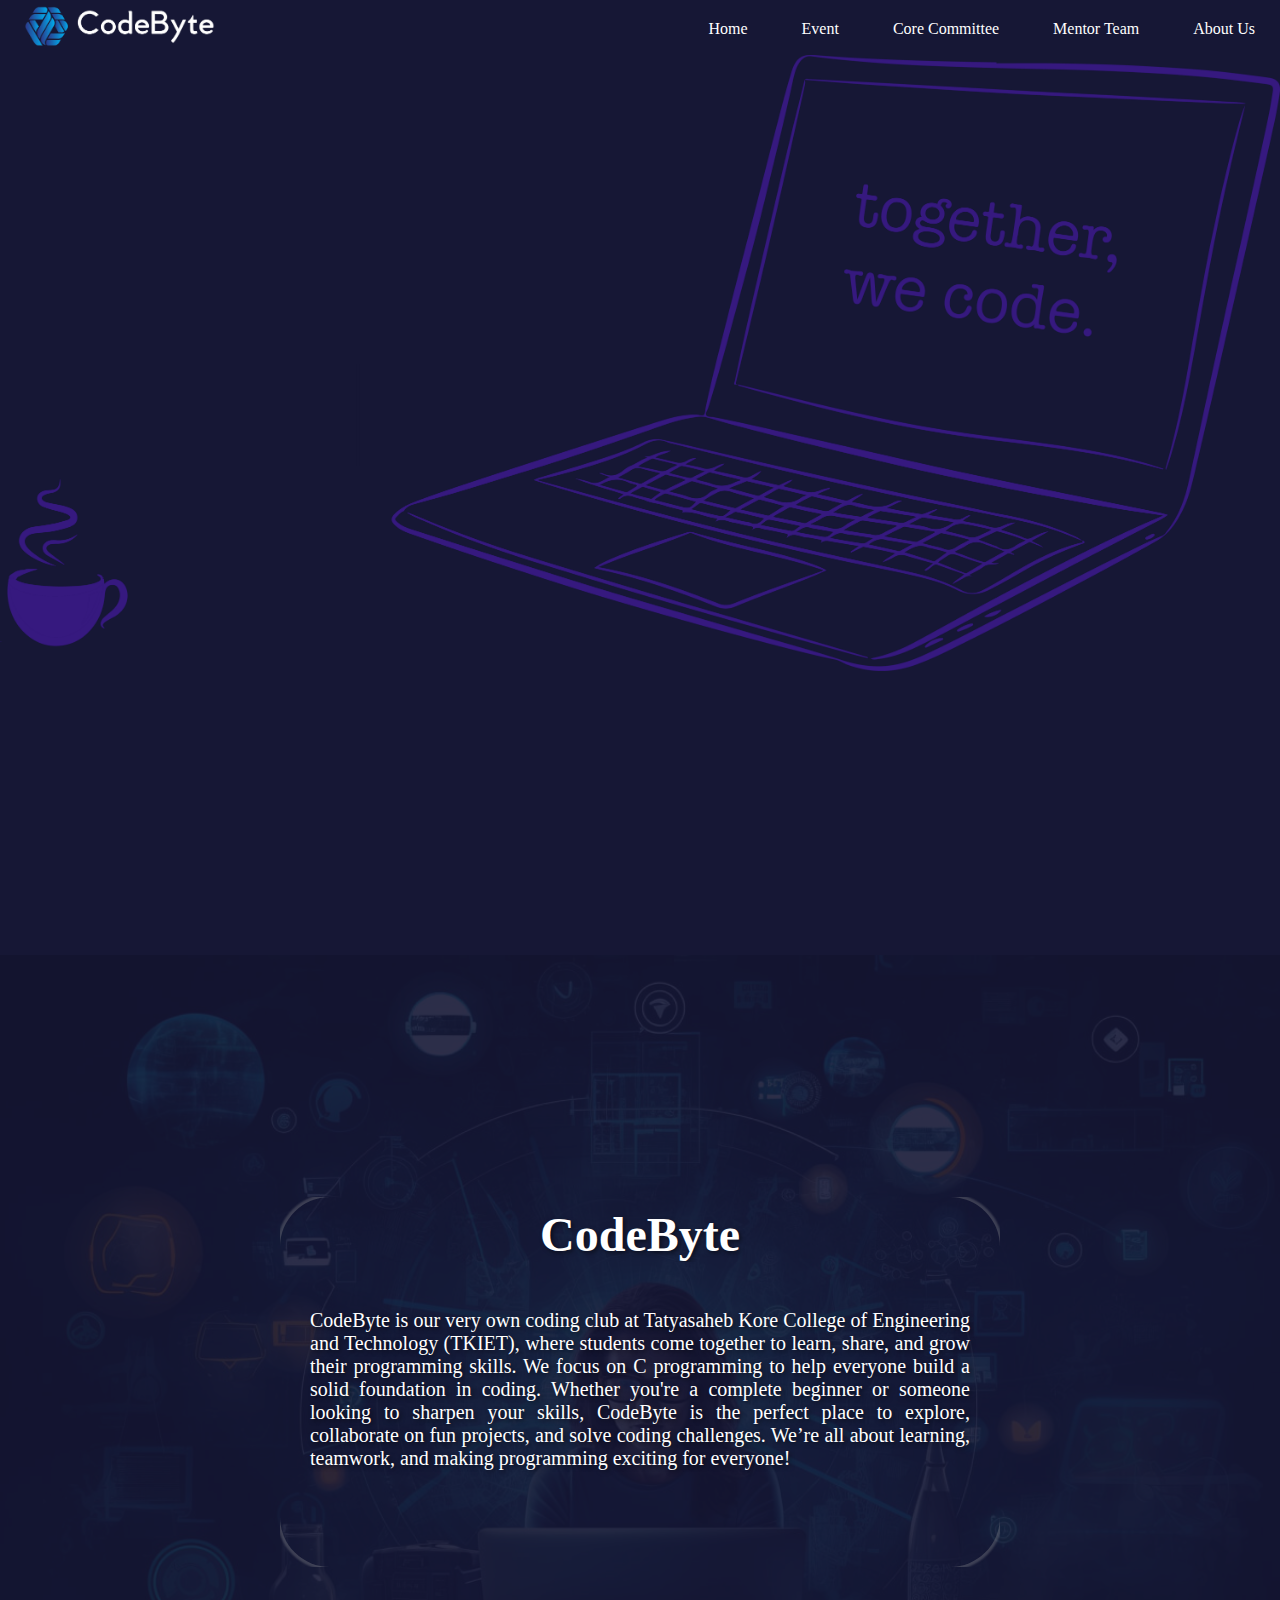
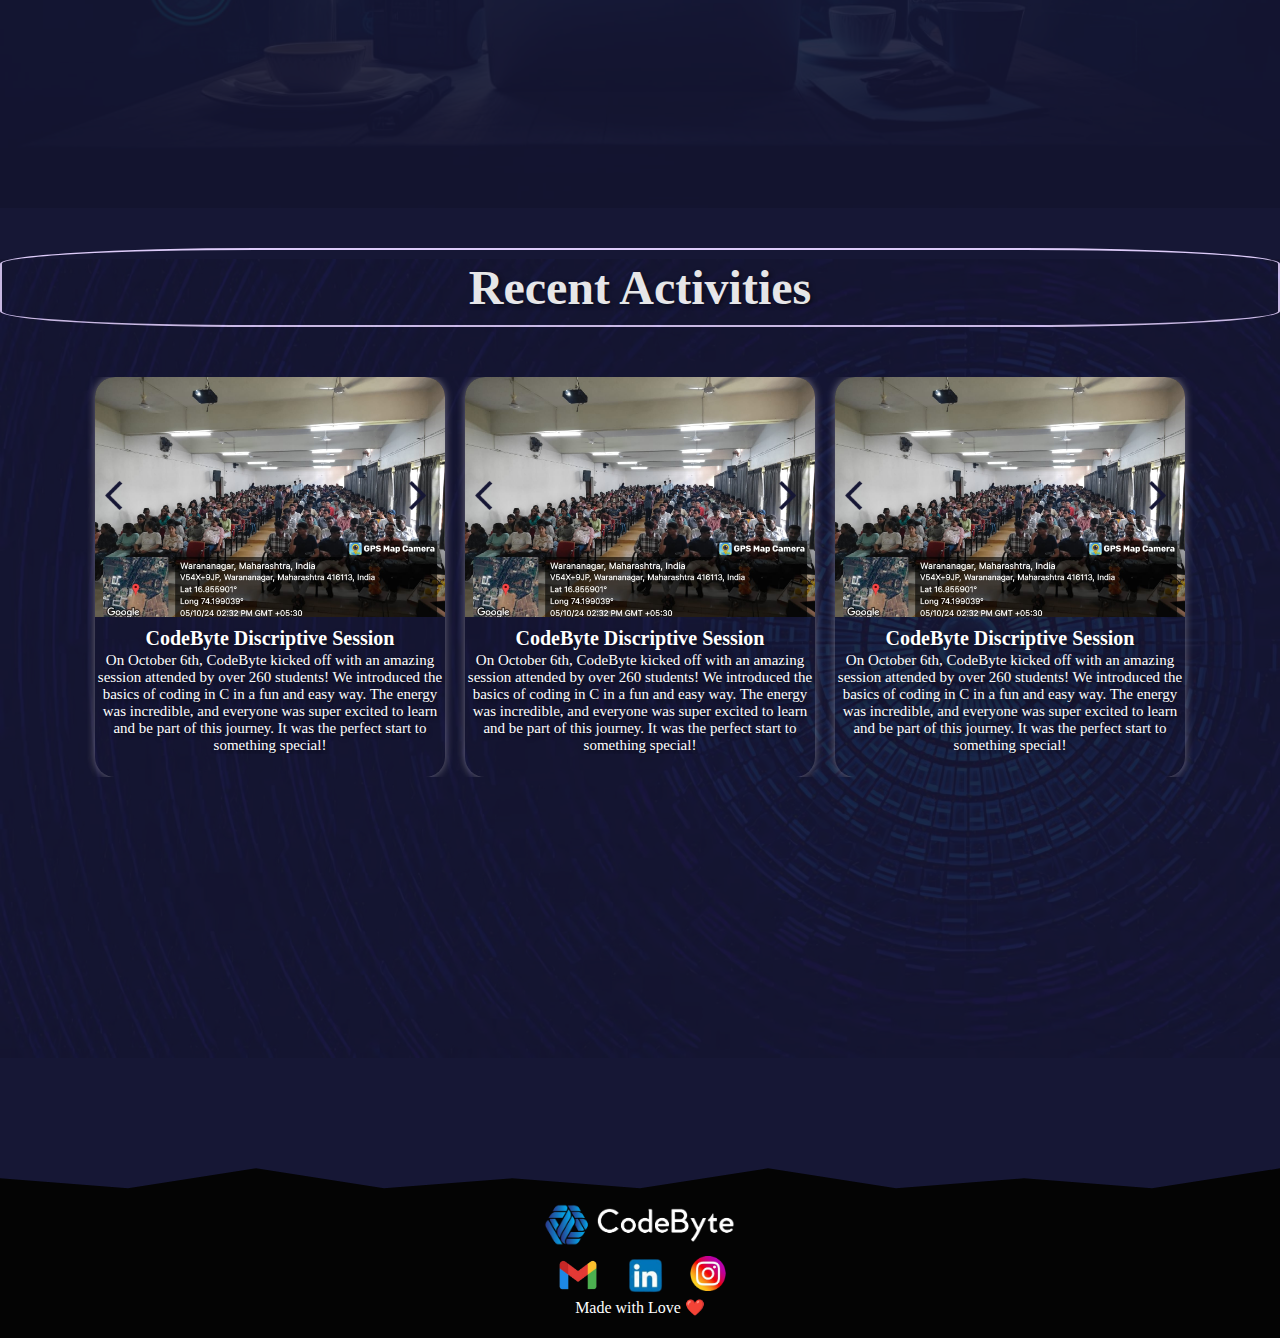
<file: index.html>
<!DOCTYPE html>
<html lang="en">

<head>
    <meta charset="UTF-8">
    <meta name="viewport" content="width=device-width, initial-scale=1.0">
    <title>Code Byte</title>
    <link rel="icon" herf="Assets/CodeByteold.png">
    <link rel="stylesheet" href="style.css">
    <link rel="stylesheet" href="https://cdnjs.cloudflare.com/ajax/libs/font-awesome/6.7.2/css/all.min.css"
        integrity="sha512-Evv84Mr4kqVGRNSgIGL/F/aIDqQb7xQ2vcrdIwxfjThSH8CSR7PBEakCr51Ck+w+/U6swU2Im1vVX0SVk9ABhg=="
        crossorigin="anonymous" referrerpolicy="no-referrer" />
    
</head>

<body>
    <header>
        <nav id="nav">
            <div class="nav">
                <div class="right">
                    <img src="./Assets/codebyte white logo.png" alt="">
                </div>
                <div class="left" id="left">
                    <ul>
                        <li><a href="index.html">Home</a></li>
                        <li><a href="event.html">Event</a></li>
                        <li><a href="CodeByte core committee.html">Core Committee</a></li>
                        <li><a href="Mentor CodeByte.html">Mentor Team</a></li>
                        <li><a href="index.html#about-us">About Us</a></li>
                    </ul>
                    
                </div>
                <div class="button" id="button" onclick="change()">
                    <button><i class="fa-solid fa-bars" style="color: #ffffff;"></i></button>
                </div>
            </div>
        </nav>
    </header>

    <main>
        <div class="block-1">
            <div class="block-1-image">
                <img src="./Assets/background-image.png" alt="image">
            </div>
            <div class="block-1-text">
                <div class="typing-container line-1 pc">Welcome to the CodeByte</div>
                <div class="typing-container line-2 pc">Coding Club, TKIET</div>
                <div class="typing-container line-1 mob">Welcome to the</div>
                <div class="typing-container line-2 mob">CodeByte</div>
                <div class="typing-container line-3 mob">Coding Club</div>
                <div class="typing-container line-4 mob">TKIET</div>
            </div>
        </div>

        <div class="block-2" id="about-us">
            <div class="block-2-image">
                <img src="./Assets/block-2-img.jpg" alt="">
            </div>
            <div class="block-2-text">
                <div class="block-2-box">
                    <h1>CodeByte</h1>
                    <br>
                    <h3>CodeByte is our very own coding club at Tatyasaheb Kore College of Engineering and Technology
                        (TKIET), where students come together to learn, share, and grow their programming skills. We
                        focus on C programming to help everyone build a solid foundation in coding. Whether you're a
                        complete beginner or someone looking to sharpen your skills, CodeByte is the perfect place to
                        explore, collaborate on fun projects, and solve coding challenges. We’re all about learning,
                        teamwork, and making programming exciting for everyone!</h3>
                </div>
            </div>

        </div>

        <div class="block-3">
            <div class="block-3-image">
                <img src="./Assets/block-3-img.jpg" alt="background image">
            </div>

            <div class="block-3-text">
                <div class="block-3-heading">
                    <h1>Recent Activities</h1>
                </div>
                <div class="box">
                    <div class="container">
                        <div class="image">
                            <div class="slider">
                                <img src="./Assets/discriptive session/1.jpg" alt="Image 1" class="slider-image">
                                <img src="./Assets/discriptive session/2.jpg" alt="Image 2" class="slider-image">
                                <img src="./Assets/discriptive session/3.jpg" alt="Image 3" class="slider-image">
                                <img src="./Assets/discriptive session/4.jpg" alt="Image 4" class="slider-image">
                                <img src="./Assets/discriptive session/5.jpg" alt="Image 5" class="slider-image">
                            </div>
                            <div class="controls">
                                <button class="prev"><img src="./Assets/back-arrow.png" alt=""></button>
                                <button class="next"><img src="./Assets/forwrd-arrow.png" alt=""></button>
                            </div>
                        </div>
                        <div class="info">
                            <h5>CodeByte Discriptive Session</h3>
                                <p>On October 6th, CodeByte kicked off with an amazing session attended by over 260
                                    students! We introduced the basics of coding in C in a fun and easy way. The energy
                                    was incredible, and everyone was super excited to learn and be part of this journey.
                                    It was the perfect start to something special!</p>
                        </div>
                    </div>
                    <div class="container">
                        <div class="image">
                            <div class="slider">
                                <img src="./Assets/discriptive session/1.jpg" alt="Image 1" class="slider-image">
                                <img src="./Assets/discriptive session/2.jpg" alt="Image 2" class="slider-image">
                                <img src="./Assets/discriptive session/3.jpg" alt="Image 3" class="slider-image">
                                <img src="./Assets/discriptive session/4.jpg" alt="Image 4" class="slider-image">
                                <img src="./Assets/discriptive session/5.jpg" alt="Image 5" class="slider-image">
                            </div>
                            <div class="controls">
                                <button class="prev"><img src="./Assets/back-arrow.png"  alt=""></button>
                                <button class="next"><img src="./Assets/forwrd-arrow.png" alt=""></button>
                            </div>
                        </div>
                        <div class="info">
                            <h5>CodeByte Discriptive Session</h3>
                                <p>On October 6th, CodeByte kicked off with an amazing session attended by over 260
                                    students! We introduced the basics of coding in C in a fun and easy way. The energy
                                    was incredible, and everyone was super excited to learn and be part of this journey.
                                    It was the perfect start to something special!</p>
                        </div>
                    </div>
                    <div class="container">
                        <div class="image">
                            <div class="slider">
                                <img src="./Assets/discriptive session/1.jpg" alt="Image 1" class="slider-image">
                                <img src="./Assets/discriptive session/2.jpg" alt="Image 2" class="slider-image">
                                <img src="./Assets/discriptive session/3.jpg" alt="Image 3" class="slider-image">
                                <img src="./Assets/discriptive session/4.jpg" alt="Image 4" class="slider-image">
                                <img src="./Assets/discriptive session/5.jpg" alt="Image 5" class="slider-image">
                            </div>
                            <div class="controls">
                                <button class="prev"><img src="./Assets/back-arrow.png" alt=""></button>
                                <button class="next"><img src="./Assets/forwrd-arrow.png" alt=""></button>
                            </div>
                        </div>
                        <div class="info">
                            <h5>CodeByte Discriptive Session</h3>
                                <p>On October 6th, CodeByte kicked off with an amazing session attended by over 260
                                    students! We introduced the basics of coding in C in a fun and easy way. The energy
                                    was incredible, and everyone was super excited to learn and be part of this journey.
                                    It was the perfect start to something special!</p>
                        </div>
                    </div>
                </div>
            </div>
        </div>
    </main>

    <footer>
        <div class="footer wavy-border">
            <div class="footer-img">
                <img src="./Assets/codebyte white logo.png" alt="">
            </div>
            <div class="connects">
                <ul>
                    <li><a href=""><img src="./Assets/gmail-logo.png" alt="" style="width: 60px; padding-top: 7px;"></a></li>
                    <li><a href=""><img src="./Assets/linkdln-logo.jpeg" alt="" style="width: 75px;"></a></li>
                    <li><a href=""><img src="./Assets/insta-logo.jpeg" alt="" style="width: 50px; padding-top: 18px;"></a></li>
                </ul>
            </div>
            <div class="end"><div>Made with Love ❤️</div></div>
        </div>
    </footer>

    <script src="app.js"></script>
</body>

</html>
</file>
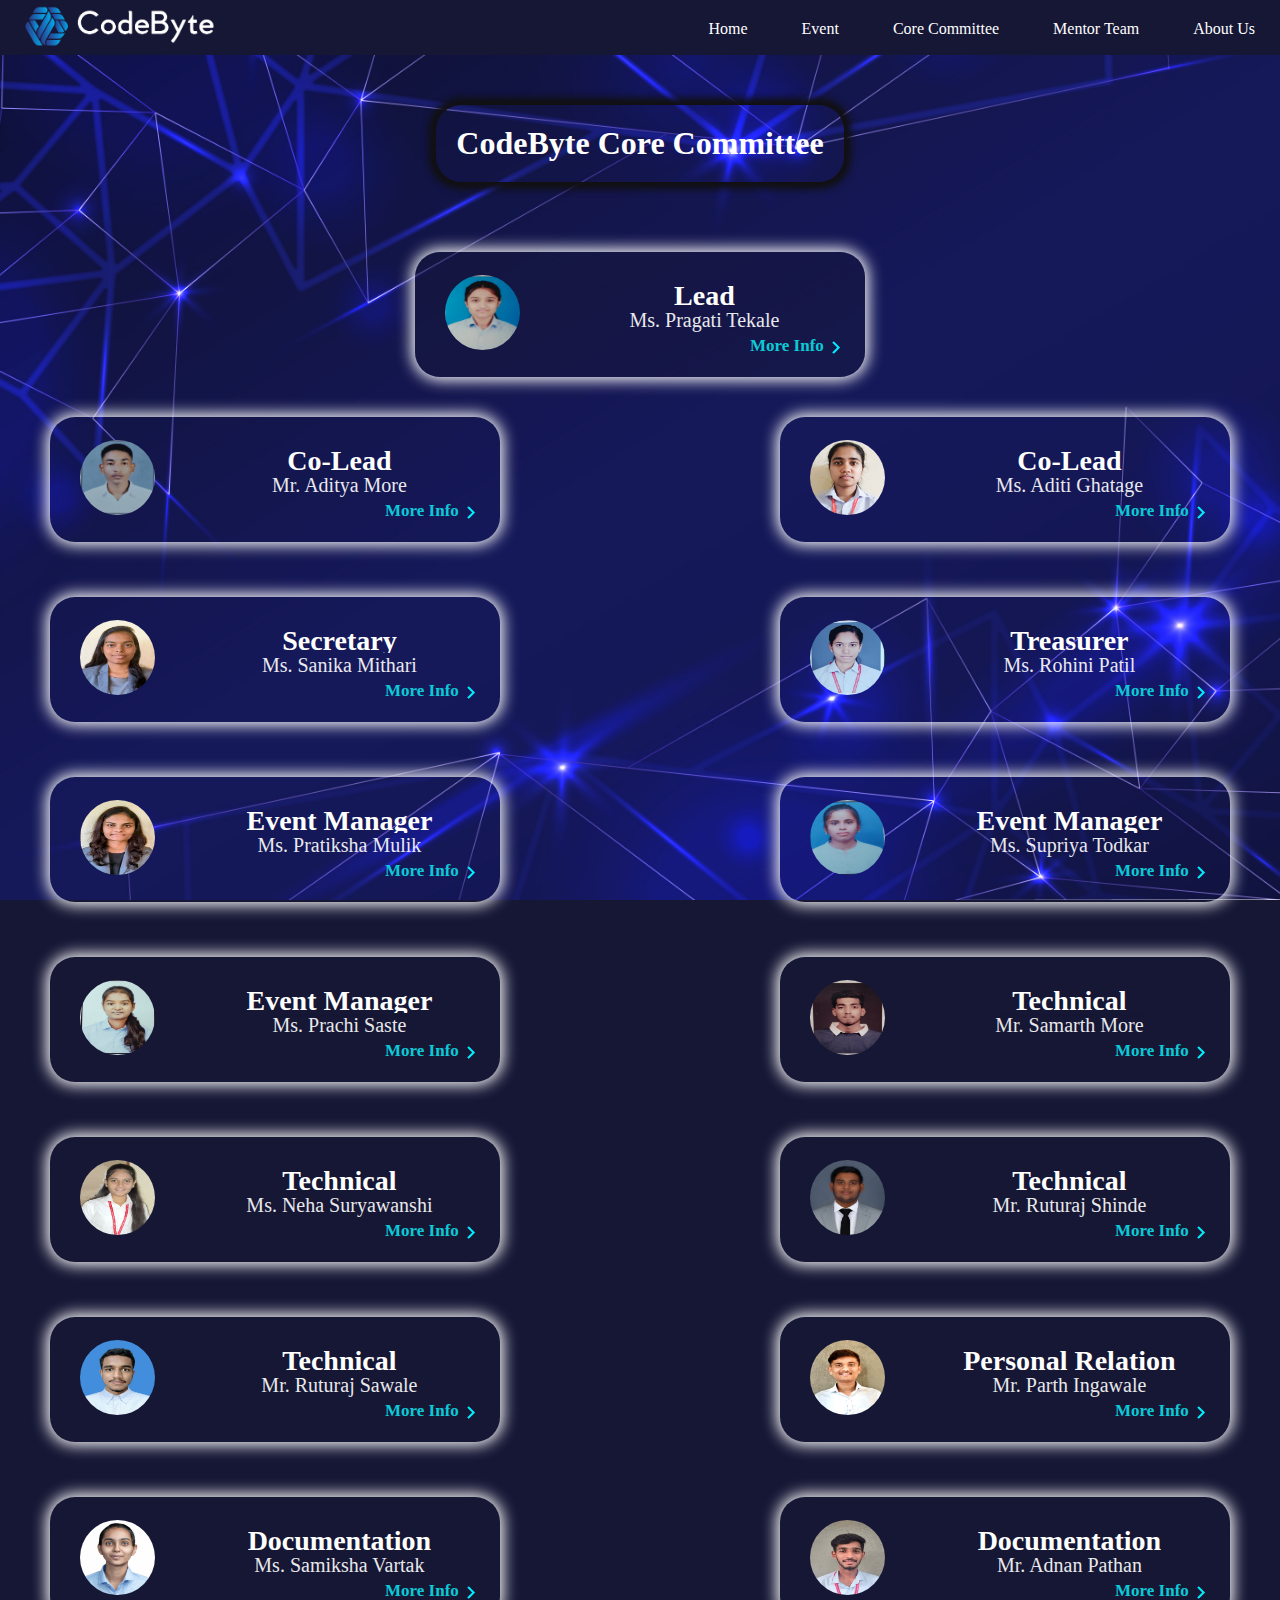
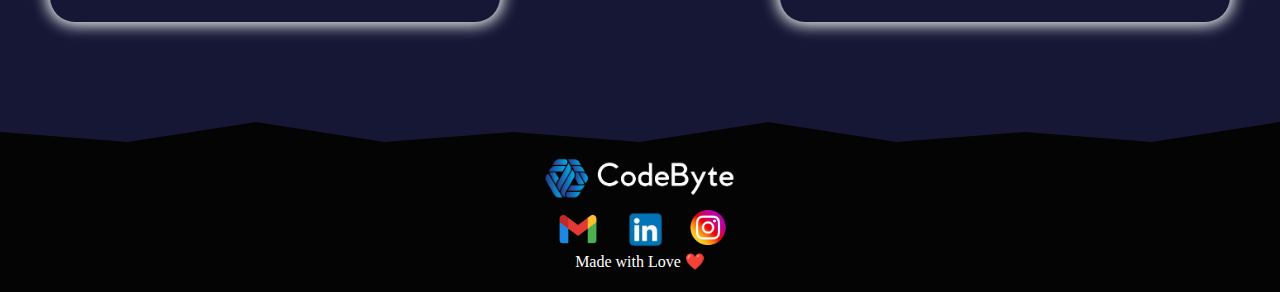
<file: CodeByte core committee.html>
<!DOCTYPE html>
<html lang="en">

<head>
    <meta charset="UTF-8">
    <meta name="viewport" content="width=device-width, initial-scale=1.0">
    <title>Members</title>
    <link rel="stylesheet" href="members.css">
    <link rel="stylesheet" href="https://cdnjs.cloudflare.com/ajax/libs/font-awesome/6.7.2/css/all.min.css" integrity="sha512-Evv84Mr4kqVGRNSgIGL/F/aIDqQb7xQ2vcrdIwxfjThSH8CSR7PBEakCr51Ck+w+/U6swU2Im1vVX0SVk9ABhg==" crossorigin="anonymous" referrerpolicy="no-referrer" />
</head>

<body>
    <div class="content">
        <header>
            <nav id="nav">
                <div class="nav">
                    <div class="right">
                        <img src="./Assets/codebyte white logo.png" alt="">
                    </div>
                    <div class="left" id="left">
                        <ul>
                            <li><a href="index.html">Home</a></li>
                            <li><a href="event.html">Event</a></li>
                            <li><a href="CodeByte core committee.html">Core Committee</a></li>
                            <li><a href="Mentor CodeByte.html">Mentor Team</a></li>
                            <li><a href="index.html#about-us">About Us</a></li>
                        </ul>
                        
                    </div>
                    <div class="button" id="button" onclick="change()">
                        <button><i class="fa-solid fa-bars" style="color: #ffffff;"></i></button>
                    </div>
                </div>
            </nav>
        </header>

        <main>
            <div class="heading">
                <h1>CodeByte Core Committee</h1>
            </div>
            <div class="box-1">
                <div class="box">
                    <div class="photo">
                        <img src="./Assets/core comittee/pragati_tekale.jpg"
                            alt="">
                    </div>
                    <div class="info">
                        <div class="sub-info">
                            <h3>Lead</h3>
                            <p>Ms. Pragati Tekale</p>
                        </div>
                        <div class="more-info">
                            <p><a href="https://www.linkedin.com/in/pragati-tekale-226481330">More Info</a></p>
                            <a href="https://www.linkedin.com/in/pragati-tekale-226481330"><img src="./Assets/sky right arrow.png" alt=""></a>
                        </div>
                    </div>
                </div>
            </div>

            <div class="container">
                <div class="box-2">
                    <div class="photo">
                        <img src="./Assets/core comittee/ADITYA_MORE.jpg"
                            alt="">
                    </div>
                    <div class="info">
                        <div class="sub-info">
                        <h3>Co-Lead</h3>
                        <p>Mr. Aditya More</p>
                    </div>
                        <div class="more-info">
                            <a href="https://www.linkedin.com/in/aditya-more-45420934a"><p>More Info</p></a>
                            <a href="https://www.linkedin.com/in/aditya-more-45420934a"><img src="./Assets/sky right arrow.png" alt=""></a>
                        </div>
                    </div>
                </div>

                <div class="box-2">
                    <div class="photo">
                        <img src="./Assets/core comittee/aditi_ghatage.png"
                            alt="">
                    </div>
                    <div class="info">
                        <div class="sub-info">
                        <h3>Co-Lead</h3>
                        <p>Ms. Aditi Ghatage</p>
                    </div>
                        <div class="more-info">
                            <a href="https://www.linkedin.com/in/aditi-ghatage-71268b34a"><p>More Info</p></a>
                            <a href="https://www.linkedin.com/in/aditi-ghatage-71268b34a"><img src="./Assets/sky right arrow.png" alt=""></a>
                        </div>
                    </div>
                </div>

                <div class="box-2">
                    <div class="photo">
                        <img src="./Assets/core comittee/sanika_maithari.jpg"
                            alt="">
                    </div>
                    <div class="info">
                        <div class="sub-info">
                        <h3>Secretary</h3>
                        <p>Ms. Sanika Mithari </p>
                    </div>
                        <div class="more-info">
                            <a href="https://www.linkedin.com/in/sanika-mithari-02838b331"><p>More Info</p></a>
                            <a href="https://www.linkedin.com/in/sanika-mithari-02838b331"><img src="./Assets/sky right arrow.png" alt=""></a>
                        </div>
                    </div>
                </div>

                <div class="box-2">
                    <div class="photo">
                        <img src="./Assets/core comittee/rohini_patil.jpg"
                            alt="">
                    </div>
                    <div class="info">
                        <div class="sub-info">
                        <h3>Treasurer</h3>
                        <p>Ms. Rohini Patil</p>
                    </div>
                        <div class="more-info">
                            <a href="https://in.linkedin.com/in/rohini-patil-26967634a"><p>More Info</p></a>
                            <a href="https://in.linkedin.com/in/rohini-patil-26967634a"><img src="./Assets/sky right arrow.png" alt=""></a>
                        </div>
                    </div>
                </div>

                <div class="box-2">
                    <div class="photo">
                        <img src="./Assets/core comittee/pratiksha_mulik.jpg"
                            alt="">
                    </div>
                    <div class="info">
                        <div class="sub-info">
                        <h3>Event Manager</h3>
                        <p>Ms. Pratiksha Mulik</p>
                    </div>
                        <div class="more-info">
                            <a href="https://www.linkedin.com/in/pratiksha-mulik-781a12332"><p>More Info</p></a>
                            <a href="https://www.linkedin.com/in/pratiksha-mulik-781a12332"><img src="./Assets/sky right arrow.png" alt=""></a>
                        </div>
                    </div>
                </div>

                <div class="box-2">
                    <div class="photo">
                        <img src="./Assets/core comittee/supriya_todkar.jpg"
                            alt="">
                    </div>
                    <div class="info">
                        <div class="sub-info">
                        <h3>Event Manager</h3>
                        <p>Ms. Supriya Todkar</p>
                    </div>
                        <div class="more-info">
                            <a href="https://www.linkedin.com/in/supriya-todkar-7b38a034a"><p>More Info</p></a>
                            <a href="https://www.linkedin.com/in/supriya-todkar-7b38a034a"><img src="./Assets/sky right arrow.png" alt=""></a>
                        </div>
                    </div>
                </div>
                <div class="box-2">
                    <div class="photo">
                        <img src="./Assets/core comittee/prachi_saste.jpg"
                            alt="">
                    </div>
                    <div class="info">
                        <div class="sub-info">
                        <h3>Event Manager</h3>
                        <p>Ms. Prachi Saste</p>
                    </div>
                        <div class="more-info">
                            <a href="https://www.linkedin.com/in/prachi-saste-9a717334a"><p>More Info</p></a>
                            <a href="https://www.linkedin.com/in/prachi-saste-9a717334a"><img src="./Assets/sky right arrow.png" alt=""></a>
                        </div>
                    </div>
                </div>

                <div class="box-2">
                    <div class="photo">
                        <img src="./Assets/core comittee/samartha_more.jpg"
                            alt="">
                    </div>
                    <div class="info">
                        <div class="sub-info">
                        <h3>Technical</h3>
                        <p>Mr. Samarth More</p>
                    </div>
                        <div class="more-info">
                            <a href="https://www.linkedin.com/in/samarth-more-57a65b33b"><p>More Info</p></a>
                            <a href="https://www.linkedin.com/in/samarth-more-57a65b33b"><img src="./Assets/sky right arrow.png" alt=""></a>
                        </div>
                    </div>
                </div>

                <div class="box-2">
                    <div class="photo">
                        <img src="./Assets/core comittee/neha_suryawanshi.jpg"
                            alt="">
                    </div>
                    <div class="info">
                        <div class="sub-info">
                        <h3>Technical</h3>
                        <p>Ms. Neha Suryawanshi</p>
                    </div>
                        <div class="more-info">
                            <a href="https://www.linkedin.com/in/neha-suryawanshi-09799b34a"><p>More Info</p></a>
                            <a href="https://www.linkedin.com/in/neha-suryawanshi-09799b34a"><img src="./Assets/sky right arrow.png" alt=""></a>
                        </div>
                    </div>
                </div>

                <div class="box-2">
                    <div class="photo">
                        <img src="./Assets/core comittee/ruturaj_shinde.jpg"
                            alt="">
                    </div>
                    <div class="info">
                        <div class="sub-info">
                        <h3>Technical</h3>
                        <p>Mr. Ruturaj Shinde</p>
                    </div>
                        <div class="more-info">
                            <a href="https://www.linkedin.com/in/ruturaj-shinde-96361133b"><p>More Info</p></a>
                            <a href="https://www.linkedin.com/in/ruturaj-shinde-96361133b"><img src="./Assets/sky right arrow.png" alt=""></a>
                        </div>
                    </div>
                </div>

                <div class="box-2">
                    <div class="photo">
                        <img src="./Assets/core comittee/ruturaj_sawale.jpg"
                            alt="">
                    </div>
                    <div class="info">
                        <div class="sub-info">
                        <h3>Technical</h3>
                        <p>Mr. Ruturaj Sawale</p>
                    </div>
                        <div class="more-info">
                            <a href="https://www.linkedin.com/in/ruturaj-sawale-a2967a33b"><p>More Info</p></a>
                            <a href="https://www.linkedin.com/in/ruturaj-sawale-a2967a33b"><img src="./Assets/sky right arrow.png" alt=""></a>
                        </div>
                    </div>
                </div>

                <div class="box-2">
                    <div class="photo">
                        <img src="./Assets/core comittee/parth_ingwale.JPG"
                            alt="">
                    </div>
                    <div class="info">
                        <div class="sub-info">
                        <h3>Personal Relation</h3>
                        <p>Mr. Parth Ingawale</p>
                    </div>
                        <div class="more-info">
                            <a href="https://www.linkedin.com/in/parth-ingawale-736527337"><p>More Info</p></a>
                            <a href="https://www.linkedin.com/in/parth-ingawale-736527337"><img src="./Assets/sky right arrow.png" alt=""></a>
                        </div>
                    </div>
                </div>

                <div class="box-2">
                    <div class="photo">
                        <img src="./Assets/core comittee/sammeksha_vartak.jpg"
                            alt="">
                    </div>
                    <div class="info">
                        <div class="sub-info">
                        <h3>Documentation</h3>
                        <p>Ms. Samiksha Vartak</p>
                    </div>
                        <div class="more-info">
                            <a href="https://www.linkedin.com/in/samiksha-vartak-121245330"><p>More Info</p></a>
                            <a href="https://www.linkedin.com/in/samiksha-vartak-121245330"><img src="./Assets/sky right arrow.png" alt=""></a>
                        </div>
                    </div>
                </div>

                <div class="box-2">
                    <div class="photo">
                        <img src="./Assets/core comittee/adnan_pathan.jpg"
                            alt="">
                    </div>
                    <div class="info">
                        <div class="sub-info">
                        <h3>Documentation</h3>
                        <p>Mr. Adnan Pathan</p>
                    </div>
                        <div class="more-info">
                            <a href="https://www.linkedin.com/in/adnan-patan-15118a340"><p>More Info</p></a>
                            <a href="https://www.linkedin.com/in/adnan-patan-15118a340"><img src="./Assets/sky right arrow.png" alt=""></a>
                        </div>
                    </div>
                </div>
            </div>

        </main>

        <footer>
            <div class="footer wavy-border">
                <div class="footer-img">
                    <img src="./Assets/codebyte white logo.png" alt="">
                </div>
                <div class="connects">
                    <ul>
                        <li><a href=""><img src="./Assets/gmail-logo.png" alt="" style="width: 60px; padding-top: 7px;"></a></li>
                        <li><a href=""><img src="./Assets/linkdln-logo.jpeg" alt="" style="width: 75px;"></a></li>
                        <li><a href=""><img src="./Assets/insta-logo.jpeg" alt="" style="width: 50px; padding-top: 18px;"></a></li>
                    </ul>
                </div>
                <div class="end"><div>Made with Love ❤️</div></div>
            </div>
        </footer>
    </div>
    <script src="app.js"></script>
</body>
</file>
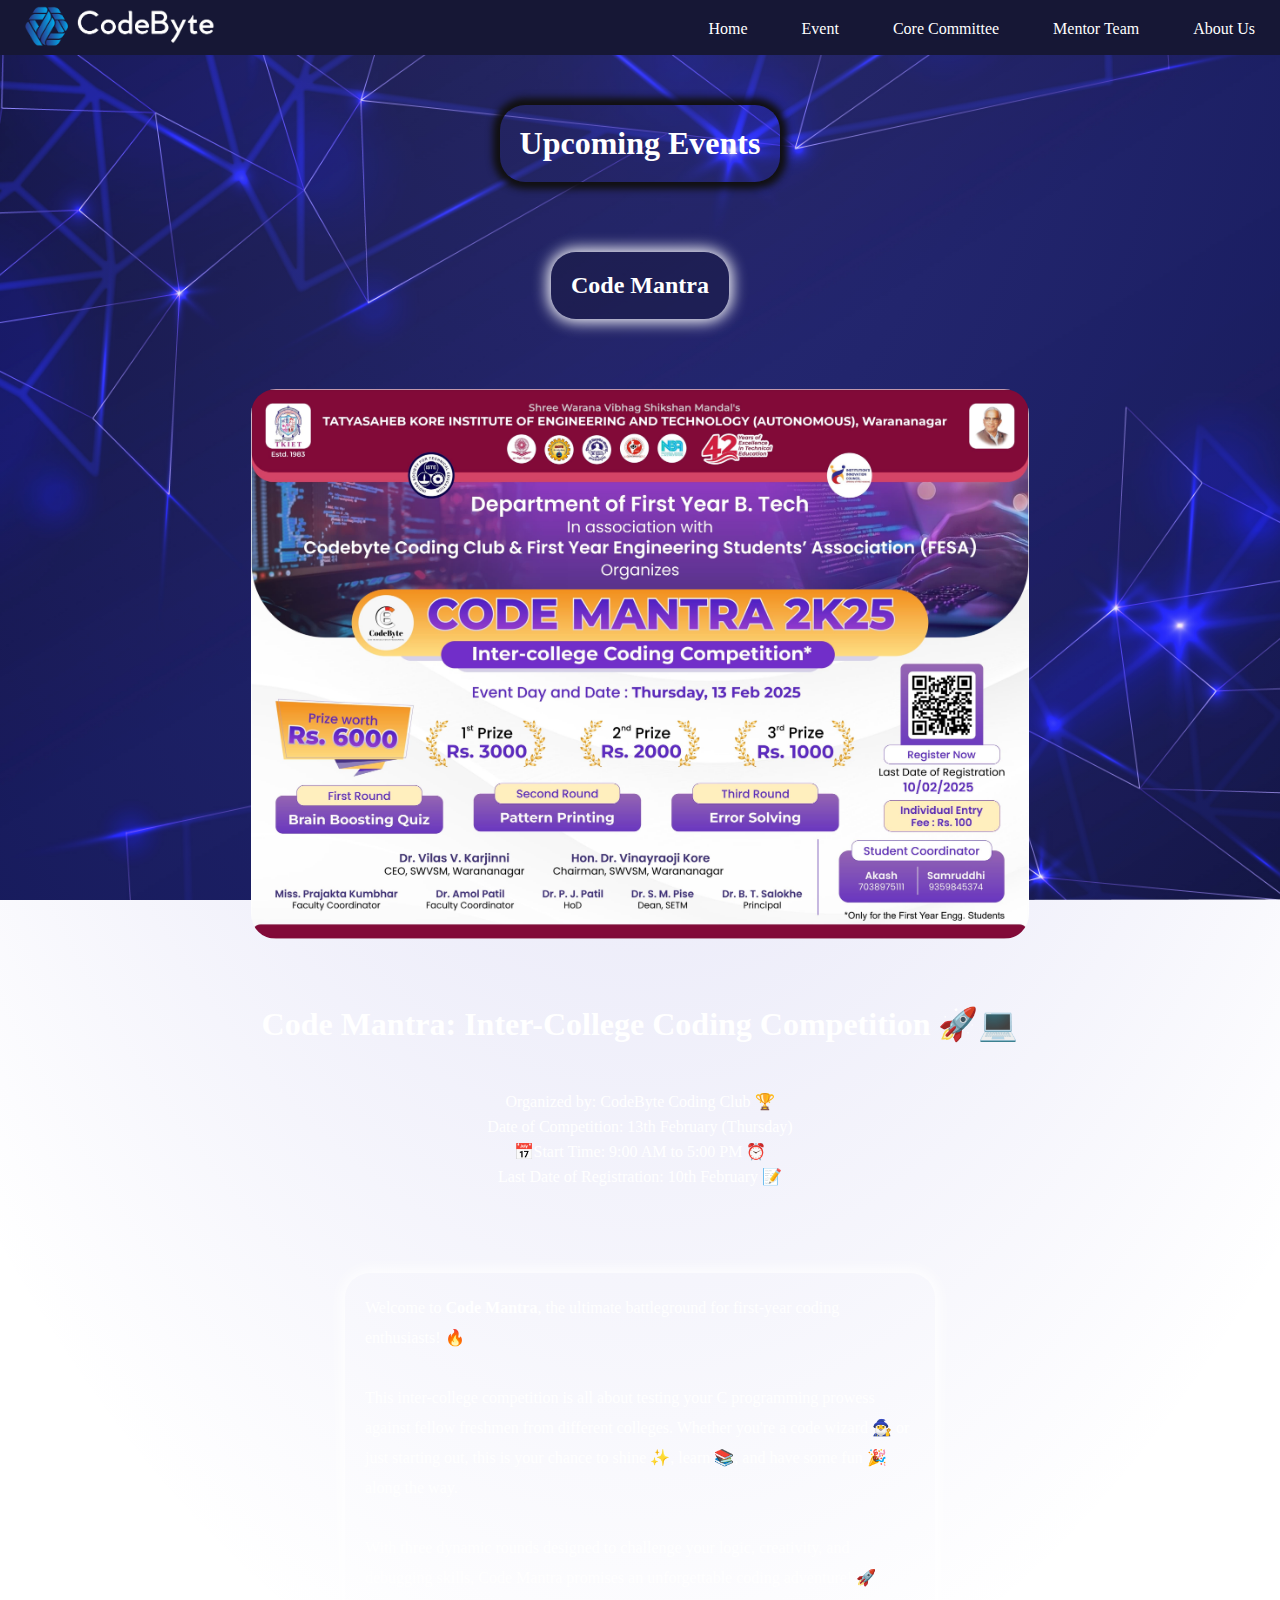
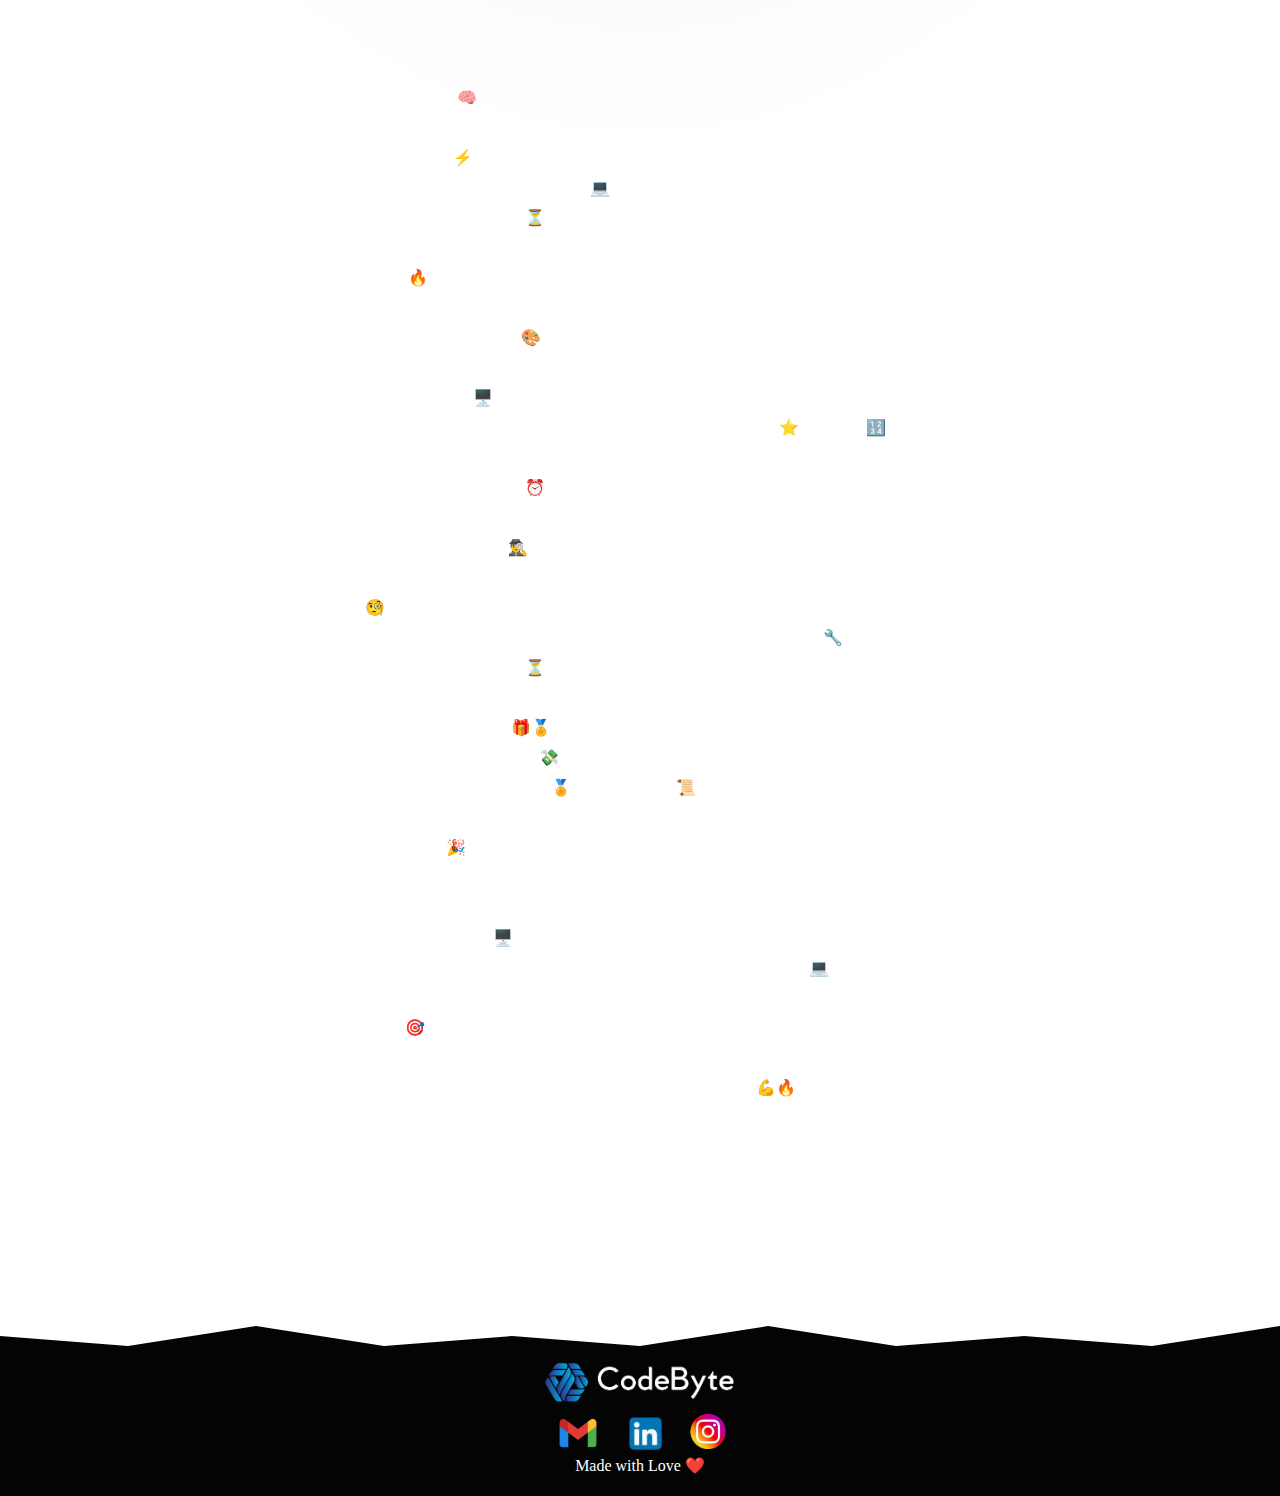
<file: event.html>
<!DOCTYPE html>
<html lang="en">

<head>
    <meta charset="UTF-8">
    <meta name="viewport" content="width=device-width, initial-scale=1.0">
    <title>Event</title>
    <link rel="stylesheet" href="event.css">
    <link rel="stylesheet" href="https://cdnjs.cloudflare.com/ajax/libs/font-awesome/6.7.2/css/all.min.css"
        integrity="sha512-Evv84Mr4kqVGRNSgIGL/F/aIDqQb7xQ2vcrdIwxfjThSH8CSR7PBEakCr51Ck+w+/U6swU2Im1vVX0SVk9ABhg=="
        crossorigin="anonymous" referrerpolicy="no-referrer" />
</head>

<body>
    <div class="content">
        <header>
            <nav id="nav">
                <div class="nav">
                    <div class="right">
                        <img src="./Assets/codebyte white logo.png" alt="">
                    </div>
                    <div class="left" id="left">
                        <ul>
                            <li><a href="index.html">Home</a></li>
                            <li><a href="event.html">Event</a></li>
                            <li><a href="CodeByte core committee.html">Core Committee</a></li>
                            <li><a href="Mentor CodeByte.html">Mentor Team</a></li>
                            <li><a href="index.html#about-us">About Us</a></li>
                        </ul>
                        
                    </div>
                    <div class="button" id="button" onclick="change()">
                        <button><i class="fa-solid fa-bars" style="color: #ffffff;"></i></button>
                    </div>
                </div>
            </nav>
        </header>

        <main>
            <div class="heading">
                <h1>Upcoming Events</h1>
            </div>

            <div class="event-heading">
                <h2>Code Mantra</h2>
            </div>
            <div class="banner">
                <img src="./Assets/CODE MANTERA.png" alt="banner">
            </div>
            <div class="info">
                <br><br>
                <h1>Code Mantra: Inter-College Coding Competition 🚀💻</h1>
                <br><br>
                <p style="line-height: 25px; margin: 10px;">Organized by: CodeByte Coding Club 🏆<br>
                    Date of Competition: 13th February (Thursday) <br>
                    📅Start Time: 9:00 AM to 5:00 PM ⏰<br>
                    Last Date of Registration: 10th February 📝
                </p>
                <br><br><br>
                <div class="overview">
                    Welcome to <b>Code Mantra</b>, the ultimate battleground for first-year coding enthusiasts! 🔥
                    <br><br>This
                    inter-college competition is all about testing your C programming prowess against fellow freshmen
                    from
                    different colleges. Whether you're a code wizard 🧙‍♂️ or just starting out, this is your chance to
                    shine ✨, learn 📚, and have some fun 🎉 along the way. <br><br>With three dynamic rounds designed to
                    challenge
                    your logic, creativity, and debugging skills, Code Mantra promises an unforgettable coding
                    adventure! 🚀
                    <br><br>
                    Rounds Description:
                    <br><br>
                    MCQ Round: 🧠
                    <br>
                    What to Expect: A rapid-fire session of multiple-choice questions to warm up your coding brain. ⚡
                    <br>
                    Topics: Basics of C Programming. 💻
                    <br>
                    Time Limit: 30 minutes. ⏳
                    <br>
                    Advancement: Only the sharpest minds will move on to the next round. Are you up for it? 🔥
                    <br><br>
                    Pattern Printing Round: 🎨
                    <br>
                    What to Expect: Get ready to flex your logic muscles and create intricate patterns through C code!
                    🖥️
                    <br>
                    Challenge: You'll be given specific patterns to print—think stars ⭐, numbers 🔢, and more!
                    <br>
                    Time Limit: 45 minutes. ⏰
                    <br><br>
                    Error Finding Round: 🕵️‍♂️
                    <br>
                    What to Expect: Dive into lines of buggy C code and unleash your inner detective! 🧐
                    <br>
                    Challenge: Spot the errors and fix them to make the code run perfectly. 🔧
                    <br>
                    Time Limit: 40 minutes. ⏳
                    <br><br>
                    Prizes & Recognition: 🎁🏅
                    <br>
                    Total Prizes Worth ₹6000! 💸
                    <br>
                    Winners will receive medals 🏅 and certificates 📜.
                    <br>
                    All participants will get participation certificates to celebrate their effort and enthusiasm! 🎉
                    <br><br>
                    Important Details:
                    <br>
                    No laptops needed! 🖥️ All equipment will be provided.
                    <br>
                    The competition is entirely based on basic C programming concepts. 💻
                    <br>
                    This is a first-year vs first-year showdown, so you're competing against peers at your level! 🎯
                    <br><br>
                    <p style="text-align: center;">Get ready to code, compete, and conquer! 💪🔥</p>
                </div>

                <div class="register">
                    <button>
                        <a href="https://forms.gle/DG2CEs7JFv1eYD1X9">Register Now</a>
                    </button>
                </div>

            </div>
            


        </main>

        <footer>
            <div class="footer wavy-border">
                <div class="footer-img">
                    <img src="./Assets/codebyte white logo.png" alt="">
                </div>
                <div class="connects">
                    <ul>
                        <li><a href=""><img src="./Assets/gmail-logo.png" alt="" style="width: 60px; padding-top: 7px;"></a></li>
                        <li><a href=""><img src="./Assets/linkdln-logo.jpeg" alt="" style="width: 75px;"></a></li>
                        <li><a href=""><img src="./Assets/insta-logo.jpeg" alt="" style="width: 50px; padding-top: 18px;"></a></li>
                    </ul>
                </div>
                <div class="end"><div>Made with Love ❤️</div></div>
            </div>
        </footer>
    </div>
    <script src="app.js"></script>
</body>
</file>
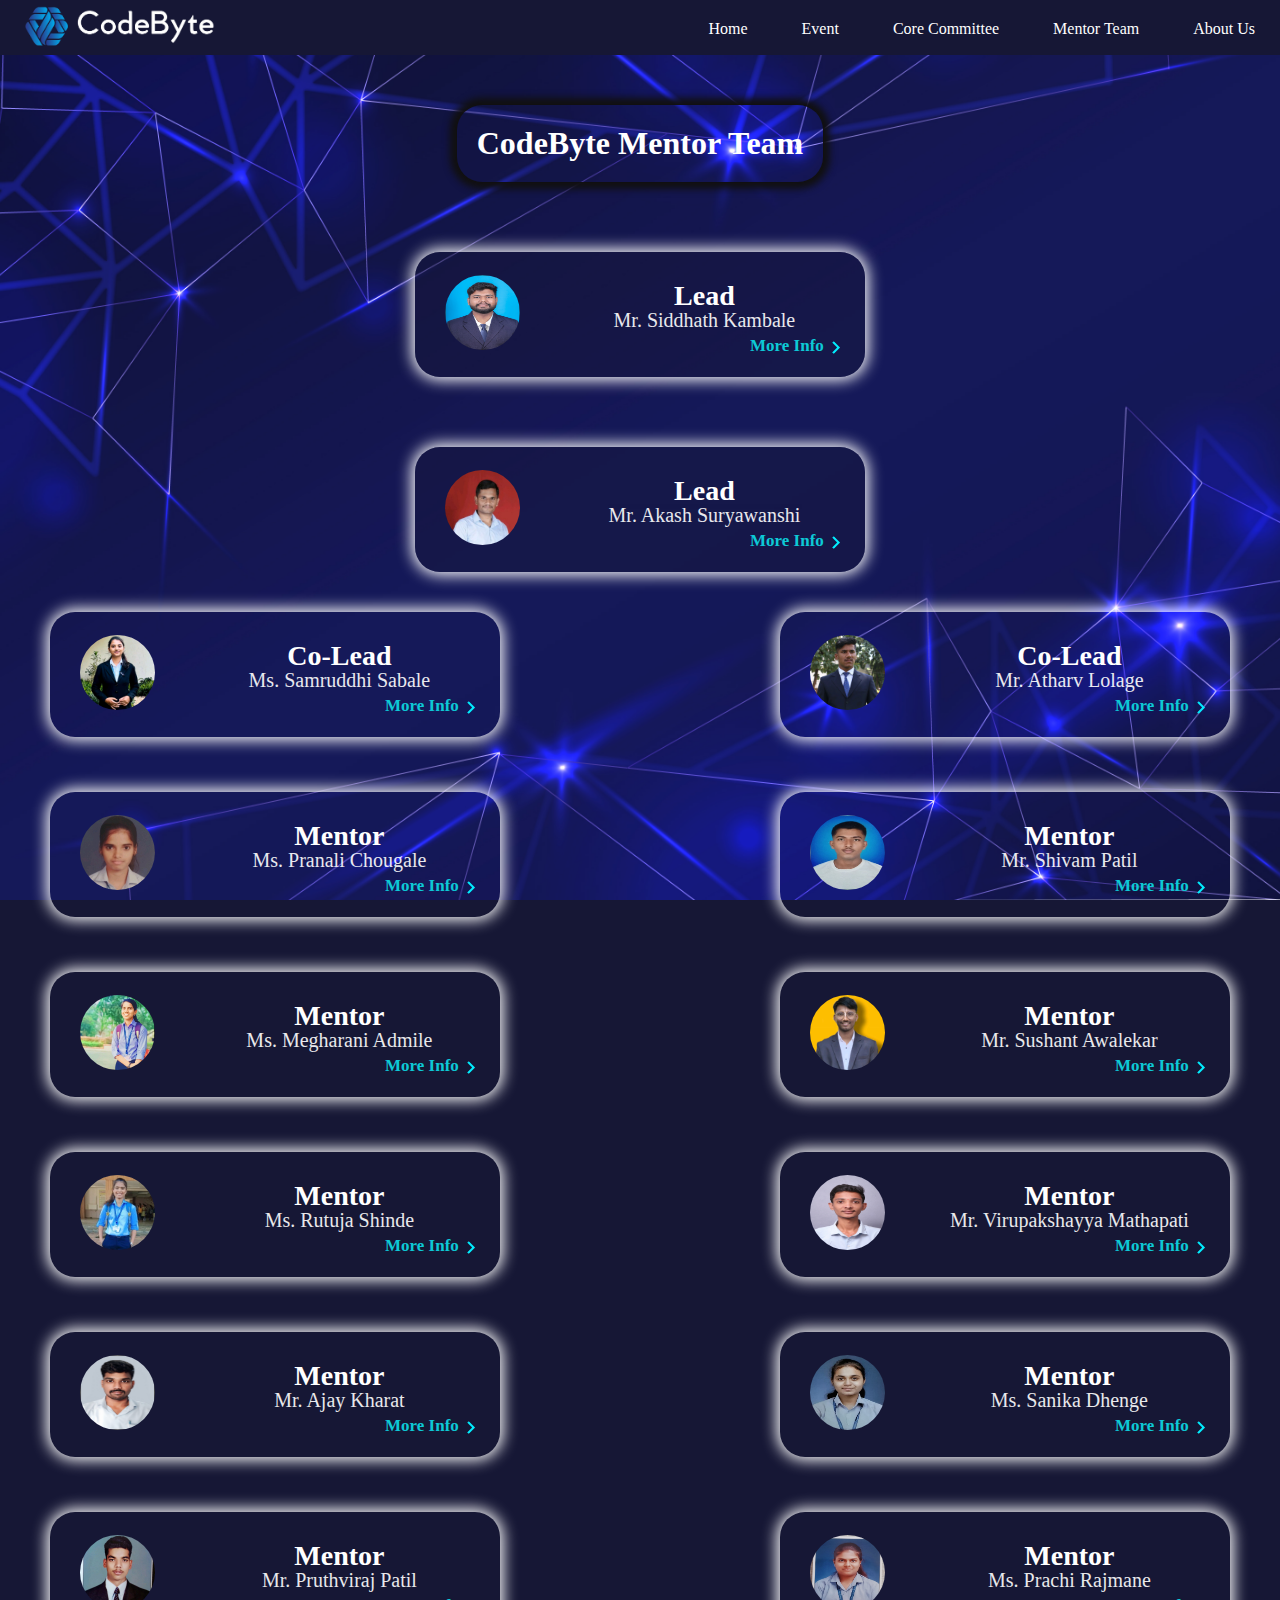
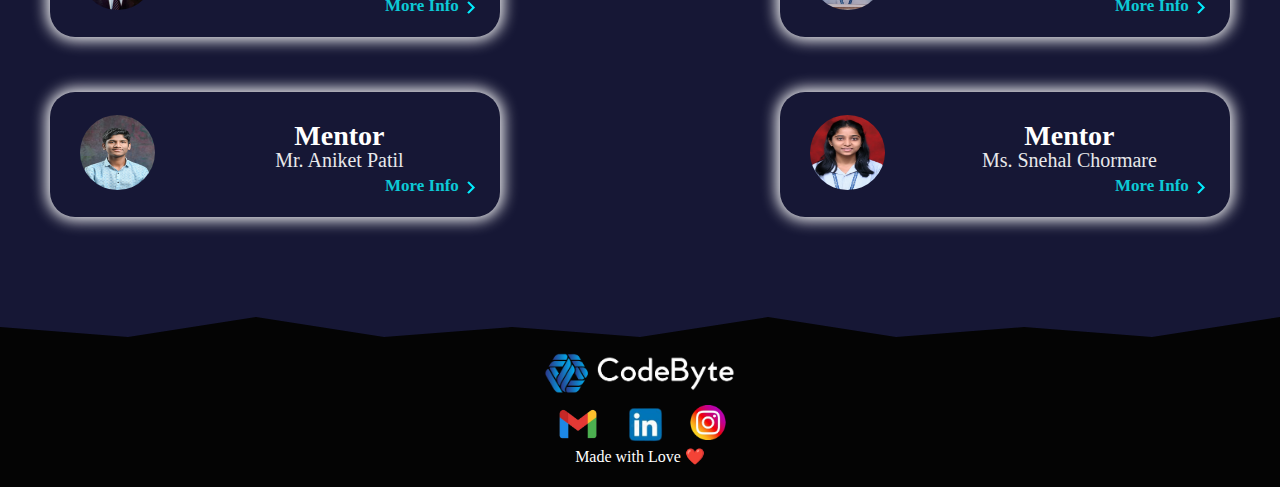
<file: Mentor CodeByte.html>
<!DOCTYPE html>
<html lang="en">

<head>
    <meta charset="UTF-8">
    <meta name="viewport" content="width=device-width, initial-scale=1.0">
    <title>Members</title>
    <link rel="stylesheet" href="members.css">
    <link rel="stylesheet" href="https://cdnjs.cloudflare.com/ajax/libs/font-awesome/6.7.2/css/all.min.css" integrity="sha512-Evv84Mr4kqVGRNSgIGL/F/aIDqQb7xQ2vcrdIwxfjThSH8CSR7PBEakCr51Ck+w+/U6swU2Im1vVX0SVk9ABhg==" crossorigin="anonymous" referrerpolicy="no-referrer" />
</head>

<body>
    <div class="content">
        <header>
            <nav id="nav">
                <div class="nav">
                    <div class="right">
                        <img src="./Assets/codebyte white logo.png" alt="">
                    </div>
                    <div class="left" id="left">
                        <ul>
                            <li><a href="index.html">Home</a></li>
                            <li><a href="event.html">Event</a></li>
                            <li><a href="CodeByte core committee.html">Core Committee</a></li>
                            <li><a href="Mentor CodeByte.html">Mentor Team</a></li>
                            <li><a href="index.html#about-us">About Us</a></li>
                        </ul>
                        
                    </div>
                    <div class="button" id="button" onclick="change()">
                        <button><i class="fa-solid fa-bars" style="color: #ffffff;"></i></button>
                    </div>
                </div>
            </nav>
        </header>

        <main>
            <div class="heading">
                <h1>CodeByte Mentor Team</h1>
            </div>
            <div class="box-1">
                <div class="box" style="overflow-y: hidden;">
                    <div class="photo">
                        <img src="./Assets//mentors_team/siddharth.jpg"
                            alt="">
                    </div>
                    <div class="info">
                        <div class="sub-info">
                            <h3>Lead</h3>
                            <p>Mr. Siddhath Kambale</p>
                        </div>
                        <div class="more-info">
                            <p><a href="https://www.linkedin.com/in/siddharth-kamble1">More Info</a></p>
                            <a href="https://www.linkedin.com/in/siddharth-kamble1"><img src="./Assets/sky right arrow.png" alt=""></a>
                        </div>
                    </div>
                </div>
            </div>
            <div class="box-1">
                <div class="box" style="overflow-y: hidden;">
                    <div class="photo">
                        <img src="./Assets//mentors_team/akash.jpeg"
                            alt="">
                    </div>
                    <div class="info">
                        <div class="sub-info">
                            <h3>Lead</h3>
                            <p>Mr. Akash Suryawanshi</p>
                        </div>
                        <div class="more-info">
                            <p><a href="https://www.linkedin.com/in/akash-suryawanshi-8b27a3269/">More Info</a></p>
                            <a href="https://www.linkedin.com/in/akash-suryawanshi-8b27a3269/"><img src="./Assets/sky right arrow.png" alt=""></a>
                        </div>
                    </div>
                </div>
            </div>

            <div class="container">
                <div class="box-2">
                    <div class="photo">
                        <img src="./Assets//mentors_team/samruddhi.jpeg"
                            alt="">
                    </div>
                    <div class="info">
                        <div class="sub-info">
                        <h3>Co-Lead</h3>
                        <p>Ms. Samruddhi Sabale</p>
                    </div>
                        <div class="more-info">
                            <a href="https://www.linkedin.com/in/samruddhi-sabale-b21632324/"><p>More Info</p></a>
                            <a href="https://linkedin.com/in/samruddhi-sabale-b21632324/"><img src="./Assets/sky right arrow.png" alt=""></a>
                        </div>
                    </div>
                </div>

                <div class="box-2">
                    <div class="photo">
                        <img src="./Assets/mentors_team/atharv.jpeg"
                            alt="">
                    </div>
                    <div class="info">
                        <div class="sub-info">
                        <h3>Co-Lead</h3>
                        <p>Mr. Atharv Lolage</p>
                    </div>
                        <div class="more-info">
                            <a href="https://www.linkedin.com/in/atharv-lolage-60b56b272/"><p>More Info</p></a>
                            <a href="https://www.linkedin.com/in/atharv-lolage-60b56b272/"><img src="./Assets/sky right arrow.png" alt=""></a>
                        </div>
                    </div>
                </div>

                <div class="box-2">
                    <div class="photo">
                        <img src="./Assets//mentors_team/pranali.jpeg"
                            alt="">
                    </div>
                    <div class="info">
                        <div class="sub-info">
                        <h3>Mentor</h3>
                        <p>Ms. Pranali Chougale </p>
                    </div>
                        <div class="more-info">
                            <a href="https://www.linkedin.com/in/pranali-chougale-38b74b2b0/"><p>More Info</p></a>
                            <a href="https://www.linkedin.com/in/pranali-chougale-38b74b2b0/"><img src="./Assets/sky right arrow.png" alt=""></a>
                        </div>
                    </div>
                </div>

                <div class="box-2">
                    <div class="photo">
                        <img src="./Assets//mentors_team/shivam.jpeg"
                            alt="">
                    </div>
                    <div class="info">
                        <div class="sub-info">
                        <h3>Mentor</h3>
                        <p>Mr. Shivam Patil</p>
                    </div>
                        <div class="more-info">
                            <a href="https://www.linkedin.com/in/shivam-patil-85583226b/"><p>More Info</p></a>
                            <a href="https://www.linkedin.com/in/shivam-patil-85583226b/"><img src="./Assets/sky right arrow.png" alt=""></a>
                        </div>
                    </div>
                </div>

                <div class="box-2">
                    <div class="photo">
                        <img src="./Assets//mentors_team/megha.jpeg"
                            alt="">
                    </div>
                    <div class="info">
                        <div class="sub-info">
                        <h3>Mentor</h3>
                        <p>Ms. Megharani Admile</p>
                    </div>
                        <div class="more-info">
                            <a href="https://www.linkedin.com/in/megharani-admile-5923942b0/"><p>More Info</p></a>
                            <a href="https://www.linkedin.com/in/megharani-admile-5923942b0/"><img src="./Assets/sky right arrow.png" alt=""></a>
                        </div>
                    </div>
                </div>

                <div class="box-2">
                    <div class="photo">
                        <img src="./Assets/mentors_team/sushant.jpeg"
                            alt="">
                    </div>
                    <div class="info">
                        <div class="sub-info">
                        <h3>Mentor</h3>
                        <p>Mr. Sushant Awalekar</p>
                    </div>
                        <div class="more-info">
                            <a href="https://www.linkedin.com/in/sushant-awalekar-a3b13429a/"><p>More Info</p></a>
                            <a href="https://www.linkedin.com/in/sushant-awalekar-a3b13429a/"><img src="./Assets/sky right arrow.png" alt=""></a>
                        </div>
                    </div>
                </div>
                <div class="box-2">
                    <div class="photo">
                        <img src="./Assets//mentors_team/rutuja.jpeg"
                            alt="">
                    </div>
                    <div class="info">
                        <div class="sub-info">
                        <h3>Mentor</h3>
                        <p>Ms. Rutuja Shinde</p>
                    </div>
                        <div class="more-info">
                            <a href="https://www.linkedin.com/in/rutuja-shinde-32b8042ab/"><p>More Info</p></a>
                            <a href="https://www.linkedin.com/in/rutuja-shinde-32b8042ab/"><img src="./Assets/sky right arrow.png" alt=""></a>
                        </div>
                    </div>
                </div>

                <div class="box-2">
                    <div class="photo">
                        <img src="./Assets/mentors_team/virupakshyya.jpeg"
                            alt="">
                    </div>
                    <div class="info">
                        <div class="sub-info">
                        <h3>Mentor</h3>
                        <p>Mr. Virupakshayya Mathapati</p>
                    </div>
                        <div class="more-info">
                            <a href="https://www.linkedin.com/in/virupakshayya-mathapati-20657028b/"><p>More Info</p></a>
                            <a href="https://www.linkedin.com/in/virupakshayya-mathapati-20657028b/"><img src="./Assets/sky right arrow.png" alt=""></a>
                        </div>
                    </div>
                </div>

                <div class="box-2">
                    <div class="photo">
                        <img src="./Assets/mentors_team/ajay.jpg"
                            alt="">
                    </div>
                    <div class="info">
                        <div class="sub-info">
                        <h3>Mentor</h3>
                        <p>Mr. Ajay Kharat</p>
                    </div>
                        <div class="more-info">
                            <a href="https://www.linkedin.com/in/ajaykharat03/"><p>More Info</p></a>
                            <a href="https://www.linkedin.com/in/ajaykharat03/"><img src="./Assets/sky right arrow.png" alt=""></a>
                        </div>
                    </div>
                </div>
                
                <div class="box-2">
                    <div class="photo">
                        <img src="./Assets//mentors_team/sanika.jpg"
                            alt="">
                    </div>
                    <div class="info">
                        <div class="sub-info">
                        <h3>Mentor</h3>
                        <p>Ms. Sanika Dhenge</p>
                    </div>
                        <div class="more-info">
                            <a href="https://www.linkedin.com/in/sanika-dhenge-476797300?utm_source=share&utm_campaign=share_via&utm_content=profile&utm_medium=android_app"><p>More Info</p></a>
                            <a href="https://www.linkedin.com/in/sanika-dhenge-476797300?utm_source=share&utm_campaign=share_via&utm_content=profile&utm_medium=android_app"><img src="./Assets/sky right arrow.png" alt=""></a>
                        </div>
                    </div>
                </div>

                <div class="box-2">
                    <div class="photo">
                        <img src="./Assets//mentors_team/pruthvi.jpeg"
                            alt="">
                    </div>
                    <div class="info">
                        <div class="sub-info">
                        <h3>Mentor</h3>
                        <p>Mr. Pruthviraj Patil</p>
                    </div>
                        <div class="more-info">
                            <a href="https://www.linkedin.com/in/pruthviraj-patil-94b13229b/"><p>More Info</p></a>
                            <a href="https://www.linkedin.com/in/pruthviraj-patil-94b13229b/"><img src="./Assets/sky right arrow.png" alt=""></a>
                        </div>
                    </div>
                </div>

                <div class="box-2">
                    <div class="photo">
                        <img src="./Assets//mentors_team/prachi.jpg"
                            alt="">
                    </div>
                    <div class="info">
                        <div class="sub-info">
                        <h3>Mentor</h3>
                        <p>Ms. Prachi Rajmane</p>
                    </div>
                        <div class="more-info">
                            <a href="https://www.linkedin.com/in/prachi-rajmane-27047334a?trk=contact-info"><p>More Info</p></a>
                            <a href="https://www.linkedin.com/in/prachi-rajmane-27047334a?trk=contact-info"><img src="./Assets/sky right arrow.png" alt=""></a>
                        </div>
                    </div>
                </div>

                <div class="box-2">
                    <div class="photo">
                        <img src="./Assets/mentors_team/aniket.jpg""
                            alt="">
                    </div>
                    <div class="info">
                        <div class="sub-info">
                        <h3>Mentor</h3>
                        <p>Mr. Aniket Patil</p>
                    </div>
                        <div class="more-info">
                            <a href="https://www.linkedin.com/in/aniket-patil-55437028a/"><p>More Info</p></a>
                            <a href="https://www.linkedin.com/in/aniket-patil-55437028a/"><img src="./Assets/sky right arrow.png" alt=""></a>
                        </div>
                    </div>
                </div>

                <div class="box-2">
                    <div class="photo">
                        <img src="./Assets//mentors_team/snehal.jpg"
                            alt="">
                    </div>
                    <div class="info">
                        <div class="sub-info">
                        <h3>Mentor</h3>
                        <p>Ms. Snehal Chormare</p>
                    </div>
                        <div class="more-info">
                            <a href="https://www.linkedin.com/in/snehal-chormare-6697042b1/"><p>More Info</p></a>
                            <a href="https://www.linkedin.com/in/snehal-chormare-6697042b1/"><img src="./Assets/sky right arrow.png" alt=""></a>
                        </div>
                    </div>
                </div>

                
            </div>

        </main>

        <footer>
            <div class="footer wavy-border">
                <div class="footer-img">
                    <img src="./Assets/codebyte white logo.png" alt="">
                </div>
                <div class="connects">
                    <ul>
                        <li><a href=""><img src="./Assets/gmail-logo.png" alt="" style="width: 60px; padding-top: 7px;"></a></li>
                        <li><a href=""><img src="./Assets/linkdln-logo.jpeg" alt="" style="width: 75px;"></a></li>
                        <li><a href=""><img src="./Assets/insta-logo.jpeg" alt="" style="width: 50px; padding-top: 18px;"></a></li>
                    </ul>
                </div>
                <div class="end"><div>Made with Love ❤️</div></div>
            </div>
        </footer>
    </div>
    <script src="app.js"></script>
</body>
</file>
<file: style.css>
* {
  padding: 0;
  margin: 0;
  overflow-x: hidden;
}

body {
  pointer-events: none;
  user-select: none;
  background-color: #161735;
}

button{
  user-select: none;
  cursor: pointer;
  pointer-events: all;
}

a{
  text-decoration: none;
  color: rgb(13, 201, 214);
  user-select: none;
  cursor: pointer;
  pointer-events: all;
}

nav {
  width: 100vw;
  height: 55px;
  background-color: #161735;
  position: fixed;
  z-index: 1;
  overflow-y: hidden;
}

.right img {
  width: 200px;
  padding-left: 20px;
}

.nav {
  display: flex;
  justify-content: space-between;
  align-items: center;
}

.left {
  display: flex;
  align-items: center;
}

.left ul {
  overflow-y: hidden;
}

.left ul li {
  display: inline;
  padding: 25px;
  color: white;
  overflow-y: hidden;
}

.left ul li a {
  text-decoration: none;
  color: white;
  overflow-y: hidden;
}

.left ul li a:hover {
  color: #36197F;
  font-size: 17px;
}

.button {
  display: none;
}

.button button {
  background-color: #161735;
  border: none;
  padding: 10px;
  margin-right: 20px;
}

.button button i {
  font-weight: 900;
  font-size: 40px;
}

main {
  margin-top: 55px;
  width: 100vw;
  background-color: #161735;
}

.block-1 {
  position: relative;
  width: 100%;
  height: 100vh;
}

.block-1-image img {
  width: 100vw;
  height: auto;
  display: block;
}

.block-1-text {
  position: absolute;
  top: 40%;
  left: 28%;
  transform: translate(-50%, -50%);
  text-align: start;
  color: white;
  font-size: 24px;
  font-weight: bold;
  text-shadow: 2px 2px 4px rgba(0, 0, 0, 0.5);
}

.typing-container {
  font-family: 'Courier New', Courier, monospace;
  font-size: 45px;
  white-space: nowrap;
  overflow: hidden;
  display: block;
  width: 0;
  border-right: 3px solid #161735;
  animation: typing 2s steps(30) 0.1ms forwards, blink-caret 0.25s step-end;
}

@keyframes typing {
  from {
    width: 0;
  }

  to {
    width: 100%;
  }
}

@keyframes blink-caret {
  50% {
    border-color: transparent;
  }

  100% {
    border-color: black;
  }
}

.line-1 {
  animation-delay: 0s;
}

.line-2 {
  animation-delay: 2s;
}

.line-3 {
  animation-delay: 4s;
}

.line-4 {
  animation-delay: 6s;
}

.mob {
  display: none;
}

.block-2 {
  width: 100%;
  position: relative;
}

.block-2-image img {
  width: 100vw;
  opacity: 0.1;
  height: auto;
  display: block;
}

.block-2-text {
  position: absolute;
  top: 50%;
  left: 50%;
  transform: translate(-50%, -50%);
  text-align: center;
  color: white;
  font-size: 24px;
  font-weight: bold;
  text-shadow: 2px 2px 4px rgba(0, 0, 0, 0.5);
}

.block-2-box {
  width: 700px;
  height: 350px;
  padding: 10px;
  border-radius: 50px;
  background-color: transparent;
  box-shadow: 0px 0px 2px 3px rgba(159, 158, 158, 0.3);
}

.block-2-box h3 {
  font-size: 20px;
  padding: 20px;
  font-weight: lighter;
  text-align: justify;
}

.block-3 {
  margin-bottom: 30px;
  height: 100vh;
  width: 100%;
  position: relative;
}

.block-3-image img {
  object-fit: contain;
  width: 100%;
  height: 100vh;
  opacity: 0.1;
  display: block;
  position: absolute;
}

.block-3-text {
  text-align: center;
  color: white;
  font-size: 24px;
  font-weight: bold;
  text-shadow: 2px 2px 4px rgba(0, 0, 0, 0.5);
  margin-top: 20px;
}

.block-3-heading {
  border: 2px solid rgb(222, 204, 250);
  border-radius: 20%;
  background-color: transparent;
  margin-top: 20px;
}

.block-3-heading h1 {
  padding: 10px;
}

.box {
  width: 100%;
  margin-top: 50px;
  display: flex;
  flex-wrap: wrap;
  gap: 20px;
  justify-content: center;
}

.container {
  width: 350px;
  height: 400px;
  border-radius: 20px;
  box-shadow: 0 0 8px rgba(249, 243, 243, 0.4);
  position: relative;
  overflow: hidden;
}

.slider {
  display: flex;
  transition: transform 0.5s ease-in-out;
}

.slider-image {
  width: 100%;
  height: 240px;
  object-fit: cover;
  display: none;
}

.slider-image.active {
  display: block;
}

.controls {
  position: absolute;
  top: 30%;
  width: 100%;
  display: flex;
  justify-content: space-between;
  transform: translateY(-50%);
  z-index: 10;
}

.controls button {
  background-color: transparent;
  padding: 10px;
  border: none;
  cursor: pointer;
  opacity: 1;
}

.controls button:hover {
  opacity: 1;
}

.controls button img {
  width: 35px;
}

.info {
  padding-top: 10px;
}

.info p {
  margin-top: 2px;
  font-size: 15px;
  font-weight: lighter;
}

.info h5 {
  font-size: 20px;
}

.footer {
  position: relative;
  background-color: black;
}

.wavy-border {
  width: 100vw;
  height: 200px;
  background-color: #040404;
  position: relative;
  clip-path: polygon(0 20%,
      10% 25%,
      20% 15%,
      30% 25%,
      40% 20%,
      50% 25%,
      60% 15%,
      70% 25%,
      80% 20%,
      90% 25%,
      100% 15%,
      100% 100%,
      0 100%);
}

.footer-img {
  display: flex;
  align-items: center;
  justify-content: center;
}

.footer-img img {
  padding-top: 10px;
  top: 25%;
  position: absolute;
  width: 200px;
}

.connects {
  display: flex;
  align-items: center;
  justify-content: center;
}

.connects ul {
  top: 50%;
  position: absolute;
  display: flex;
}

.end {
  width: 100vw;
  display: flex;
  align-items: center;
  justify-content: center;
  position: absolute;
  top: 80%;
  color: white;
}

@media screen and (max-width: 400px) {
  .mob {
    font-size: 35px;
  }

  .block-2 {
    height: 800px;
  }

  .block-2-box {
    width: 750px;
    height: 750px;
  }

  .container {
    width: 280px;
  }
}

@media screen and (max-width: 1024px) {

  .block-1-image img {
    margin-top: 150px;
    width: 100vw;
    height: auto;
    display: block;
  }

  .block-1-text {
    position: absolute;
    top: 40%;
    left: 38%;
    transform: translate(-50%, -50%);
    text-align: start;
    color: white;
    font-size: 24px;
    font-weight: bold;
    text-shadow: 2px 2px 4px rgba(0, 0, 0, 0.5);
  }

  .block-2-text {
    position: absolute;
    top: 45%;
    left: 50%;
    transform: translate(-50%, -50%);
    text-align: center;
    color: white;
    font-size: 24px;
    font-weight: bold;
    text-shadow: 2px 2px 4px rgba(0, 0, 0, 0.5);
  }

  .block-1 {
    position: relative;
    width: 100%;
    height: 100vh;
    object-fit: cover;
  }

  .block-3 {
    height: auto;
  }

  .block-3-image img {
    height: auto;
  }

  .block-3-text {
    font-size: 20px;
    margin-top: 30px;
  }

  .box {
    width: 100%;
    gap: 15px;
  }

  .container {
    width: 350px;
    height: 400px;
  }

  .slider-image {
    height: 180px;
  }

  .controls {
    top: 50%;
    padding: 0 10px;
    top: 20%;
  }

  .info p {
    font-size: 14px;
    padding: 10px;
  }
}

@media screen and (max-width: 800px) {

  .button {
    display: inline;
  }

  .left ul {
    display: flex;
    flex-direction: column;
  }

  nav {
    height: 250px;
  }

  .left {
    position: absolute;
    top: 25%;
    width: 100vw;
    display: flex;
    justify-content: center;
  }

  .left ul {
    display: flex;
    justify-content: center;
    align-items: center;
  }

  .left ul li {
    padding: 10px;
  }

  .pc {
    display: none;
  }

  .mob {
    display: block;
  }

  .block-1-image img {
    margin-top: 250px;
    width: 100vw;
    height: auto;
    display: block;
  }

  .block-1-text {
    line-height: 70px;
    text-align: center;
    left: 50%;
  }

  .block-2-image img {
    height: 70vh;
  }

  .block-2-box {
    margin-top: 20px;
    width: 75vw;
    height: auto;
  }

  .block-3 {
    height: auto;
  }

  .block-3-image img {
    height: auto;
  }

  .block-3-text {
    font-size: 18px;
    margin-top: 20px;
  }


  .box {
    width: 100%;
    gap: 10px;
    justify-content: center;
  }

  .container {
    margin-top: 20px;
    width: 350px;
    height: 400px;
  }

  .slider-image {
    width: 100%;
    height: 240px;
  }

  .controls {
    top: 30%;
  }

  .controls button {
    padding: 5px;
  }

  .info p {
    font-size: 13px;
  }

  .block-3-heading h1 {
    padding: 10px;
    font-size: 18px;
  }

}
</file>
<file: members.css>
* {
    margin: 0;
    padding: 0;
    overflow-x: hidden;
}

body {
    pointer-events: none;
    user-select: none;
    background-color: #161735;
    position: relative;
}

body::before {
    content: '';
    position: absolute;
    top: 0;
    left: 0;
    width: 100%;
    height: 100%;
    background-image: url('./Assets/event.jpg');
    background-size: cover;
    background-repeat: no-repeat;
    background-position: center;
    background-attachment: fixed;
    z-index: -1;
}

button{
    user-select: none;
    cursor: pointer;
    pointer-events: all;
}

a {
    text-decoration: none;
    color: rgb(13, 201, 214);
    user-select: none;
    cursor: pointer;
    pointer-events: all;
}

.left ul li a:hover {
    color: #36197F;
    font-size: 17px;
  }

.content {
    padding: 0px;
    position: relative;
    z-index: 1;
    color: white;
    text-align: center;
}

nav {
    width: 100vw;
    height: 55px;
    background-color: #161735;
    position: fixed;
    z-index: 1;
    overflow-y: hidden;
}

.right img {
    width: 200px;
    padding-left: 20px;
}

.nav {
    display: flex;
    justify-content: space-between;
    align-items: center;
}

.left {
    display: flex;
    align-items: center;
}

.left ul {
    overflow-y: hidden;
}

.left ul li {
    display: inline;
    padding: 25px;
    color: white;
    overflow-y: hidden;
}

.left ul li a {
    text-decoration: none;
    color: white;
    overflow-y: hidden;
}

.button {
    display: none;
}

.button button {
    background-color: #161735;
    border: none;
    padding: 10px;
    margin-right: 20px;
}

.button button i {
    font-weight: 900;
    font-size: 40px;
}

main {
    margin-top: 55px;
    padding-bottom: 50px;
}

.heading {
    display: flex;
    justify-content: center;
    margin-top: 30px;
}

.heading h1 {
    margin: 20px;
    box-shadow: 0px 0px 7px 7px rgb(17, 16, 16);
    color: white;
    padding: 20px;
    border-radius: 25px;
}

.box-1 {
    margin-top: 30px;
    display: flex;
    justify-content: center;
}

.box {
    margin: 20px;
    background-color: rgb(22, 23, 53, 0.4);
    display: flex;
    gap: 40px;
    align-items: center;
    width: 450px;
    height: 125px;
    box-shadow: 0px 0px 15px 3px white;
    border-radius: 25px;
}

.photo {
    margin-left: 30px;
}

.photo img {
    width: 75px;
    height: 75px;
    border-radius: 50%;
}

.sub-info {
    display: flex;
    flex-direction: column;
    justify-content: left;
    width: auto;
}

.info {
    margin-top: 20px;
    color: white;
    line-height: 25px;
}

.info h3 {
    overflow-y: hidden;
    font-size: 28px;
    font-weight: 700;
}

.info p {
    font-size: 20px;
    font-weight: 200;
    opacity: 0.9;
}

.more-info {
    display: flex;
    margin-left: 190px;
    cursor: pointer;
}

.more-info img {
    margin-top: 2px;
    width: 25px;
    height: 25px;
}

.more-info p {
    font-size: 17px;
    color: rgb(13, 201, 214);
    font-weight: bold;
    opacity: 1;
}

.box-2 {

    margin: 20px;
    width: 450px;
    height: 125px;
    box-shadow: 0px 0px 15px 3px white;
    border-radius: 25px;
    display: flex;
    gap: 40px;
    align-items: center;
    overflow-y: hidden;
}

.container {
    padding: 0px 30px;
    display: flex;
    flex-wrap: wrap;
    justify-content: space-between;
    row-gap: 15px;
    column-gap: 30px;
}

.footer {
    position: relative;
    background-color: black;
}

.wavy-border {
    width: 100vw;
    height: 200px;
    background-color: #040404;
    position: relative;
    clip-path: polygon(0 20%,
            10% 25%,
            20% 15%,
            30% 25%,
            40% 20%,
            50% 25%,
            60% 15%,
            70% 25%,
            80% 20%,
            90% 25%,
            100% 15%,
            100% 100%,
            0 100%);
}

.footer-img {
    display: flex;
    align-items: center;
    justify-content: center;
}

.footer-img img {
    padding-top: 10px;
    top: 25%;
    position: absolute;
    width: 200px;
}

.connects {
    display: flex;
    align-items: center;
    justify-content: center;
}

.connects ul {
    top: 50%;
    position: absolute;
    display: flex;
}

.end {
    width: 100vw;
    display: flex;
    align-items: center;
    justify-content: center;
    position: absolute;
    top: 80%;
    color: white;
}



@media screen and (max-width: 1100px) {
    .container {
        column-gap: 0px;
        padding: 0px 20px;
    }
}

@media screen and (max-width: 1000px) {
    .container {
        justify-content: center;
    }

    .button {
        display: inline;
    }

    .left ul {
        display: flex;
        flex-direction: column;
    }

    nav {
        height: 250px;
    }

    .left {
        position: absolute;
        top: 25%;
        width: 100vw;
        display: flex;
        justify-content: center;
    }

    .left ul li {
        padding: 10px;
    }
}

@media screen and (max-width: 550px) {
    .box {
        flex-direction: column;
        height: 250px;
        justify-content: center;
        gap: 17px;
    }

    .photo {
        margin: 0;
    }

    .photo img {
        width: 100px;
        height: 100px;
    }

    .info {
        margin: 0;
        display: flex;
        flex-direction: column;
        justify-content: center;
    }

    .more-info {
        margin: 0;
        justify-content: center;
        margin-top: 10px;
    }

    .box-2 {
        flex-direction: column;
        height: 250px;
        gap: 17px;
    }

    .box-2 .photo {
        margin-top: 20px;
    }
}
</file>
<file: event.css>
* {
    margin: 0;
    padding: 0;
    overflow-x: hidden;
}

body {
    pointer-events: none;
    user-select: none; 
    position: relative;
}

a{
    text-decoration: none;
    color: rgb(13, 201, 214);
    user-select: none;
    cursor: pointer;
    pointer-events: all;
}

.left ul li a:hover {
    color: #36197F;
    font-size: 17px;
  }

button{
    user-select: none;
    cursor: pointer;
    pointer-events: all;
  }

body::before {
    content: '';
    position: absolute;
    top: 0;
    left: 0;
    width: 100%;
    height: 100%;
    background-image: url('./Assets/event.jpg');
    background-size: cover;
    background-repeat: no-repeat;
    background-position: center;
    background-attachment: fixed;
   
    z-index: -1;
}

.content {
    padding: 0px;
    position: relative;
    z-index: 1;
    color: white;
    text-align: center;
}

nav {
    width: 100vw;
    height: 55px;
    background-color: #161735;
    position: fixed;
    z-index: 1;
    overflow-y: hidden;
}

.right img {
    width: 200px;
    padding-left: 20px;
}

.nav {
    display: flex;
    justify-content: space-between;
    align-items: center;
}

.left {
    display: flex;
    align-items: center;
}

.left ul {
    overflow-y: hidden;
}

.left ul li {
    display: inline;
    padding: 25px;
    color: white;
    overflow-y: hidden;
}

.left ul li a {
    text-decoration: none;
    color: white;
    overflow-y: hidden;
}

.button {
    display: none;
}

.button button {
    background-color: #161735;
    border: none;
    padding: 10px;
    margin-right: 20px;
}

.button button i {
    font-weight: 900;
    font-size: 40px;
}

main {
    margin-top: 55px;
    padding-bottom: 50px;
    background: radial-gradient(ellipse 80% 80% at 50% -20%, rgba(98, 96, 207, 0.3), rgba(120, 81, 165, 0));
}

.heading {
    margin-top: 30px;
    display: flex;
    justify-content: center;
}

.heading h1 {
    box-shadow:0px 0px 7px 7px rgb(17, 16, 16);
    color: white;
    margin: 20px;
    padding: 20px;
    border-radius: 25px;
}

.event-heading {
    margin: 30px;
    display: flex;
    justify-content: center;
}

.event-heading h2 {
    user-select: none;
    cursor: pointer;
    pointer-events: all;
    background-color: rgba(22, 23, 53, 0.4);
    box-shadow: white 0px 0px 15px 3px;
    padding: 20px;
    margin: 20px;
    border-radius: 25px;
}

.event-heading h2:hover {
    font-size: 35px;
}

.banner {
    margin: 10px;
    display: flex;
    justify-content: center;
}

.banner img {
    user-select: none;
    cursor: pointer;
    pointer-events: all;
    height: 550px;
    border-radius: 25px;
    margin: 20px;
}

.banner img:hover {
    height: 600px;
    box-shadow: rgb(91 76 249) 0px 0px 15px 3px;
}

.info {
    display: flex;
    flex-direction: column;
    align-items: center;
}

.overview {
    padding: 20px;
    margin-bottom: 20px;
    border-radius: 25px;
    margin: 20px;
    text-align: start;
    line-height: 30px;
    box-shadow: 0px 0px 15px 3px white;
}

.register {
    display: flex;
    justify-content: center;
}

.register button {
    background: none;
    border: none;
    padding: 20px;
    margin-top: 30px;
    font-size: 25px;
    border: 2px solid white;
    border-radius: 25px;
    font-weight: 700;
   
}

.register button:hover {
    font-size: 30px;
}

.register a {
    text-decoration: none;
    color: white;
}

@media screen and (min-width: 800px){
    .overview{
        width: 550px;
    }
    
}

@media screen and (max-width: 800px) {

    .button {
      display: inline;
    }
  
    .left ul {
      display: flex;
      flex-direction: column;
    }
  
    nav {
      height: 250px;
    }
  
    .left {
      position: absolute;
      top: 25%;
      width: 100vw;
      display: flex;
      justify-content: center;
    }
  
    .left ul {
      display: flex;
      justify-content: center;
      align-items: center;
    }
  
    .left ul li {
      padding: 10px;
    }
}





.footer {
    position: relative;
    background-color: black;
}

.wavy-border {
    width: 100vw;
    height: 200px;
    background-color: #040404;
    position: relative;
    clip-path: polygon(0 20%,
            10% 25%,
            20% 15%,
            30% 25%,
            40% 20%,
            50% 25%,
            60% 15%,
            70% 25%,
            80% 20%,
            90% 25%,
            100% 15%,
            100% 100%,
            0 100%);
}

.footer-img {
    display: flex;
    align-items: center;
    justify-content: center;
}

.footer-img img {
    padding-top: 10px;
    top: 25%;
    position: absolute;
    width: 200px;
}

.connects {
    display: flex;
    align-items: center;
    justify-content: center;
}

.connects ul {
    top: 50%;
    position: absolute;
    display: flex;
}

.end {
    width: 100vw;
    display: flex;
    align-items: center;
    justify-content: center;
    position: absolute;
    top: 80%;
    color: white;
}
</file>
